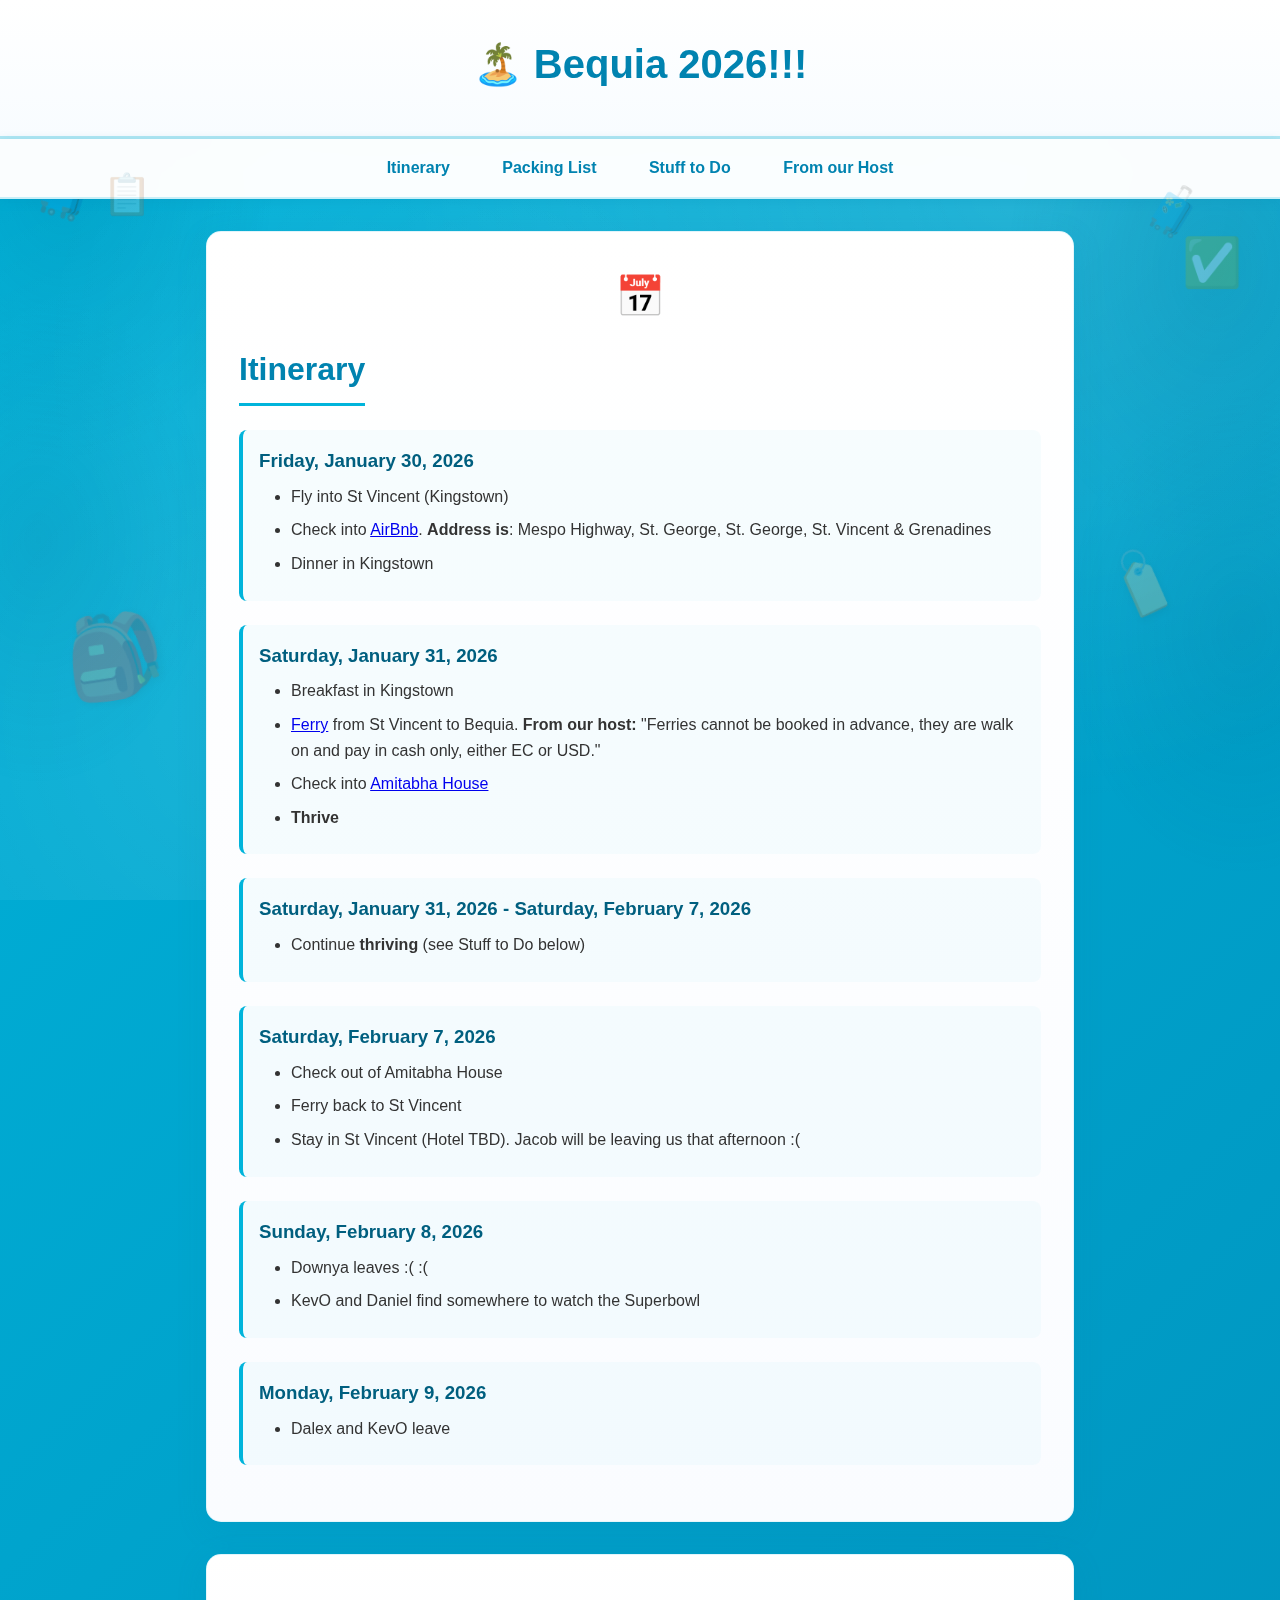
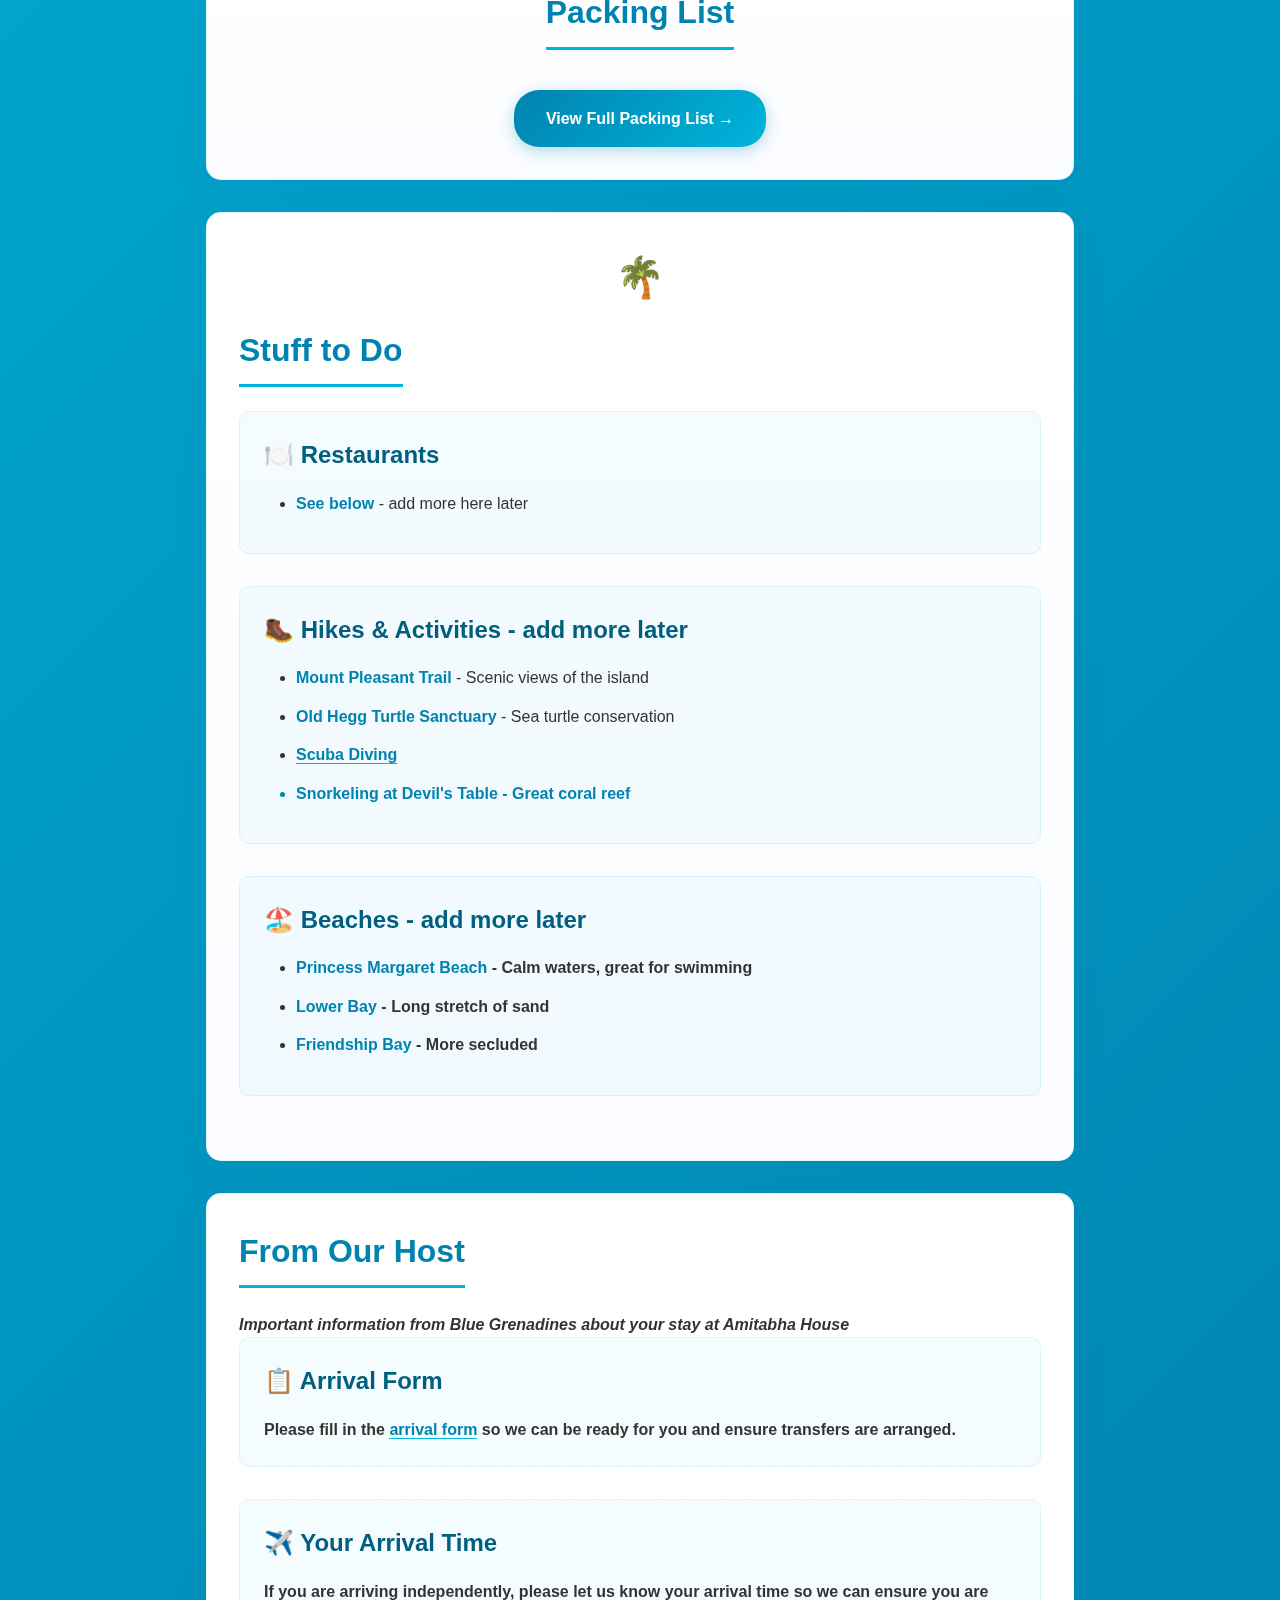
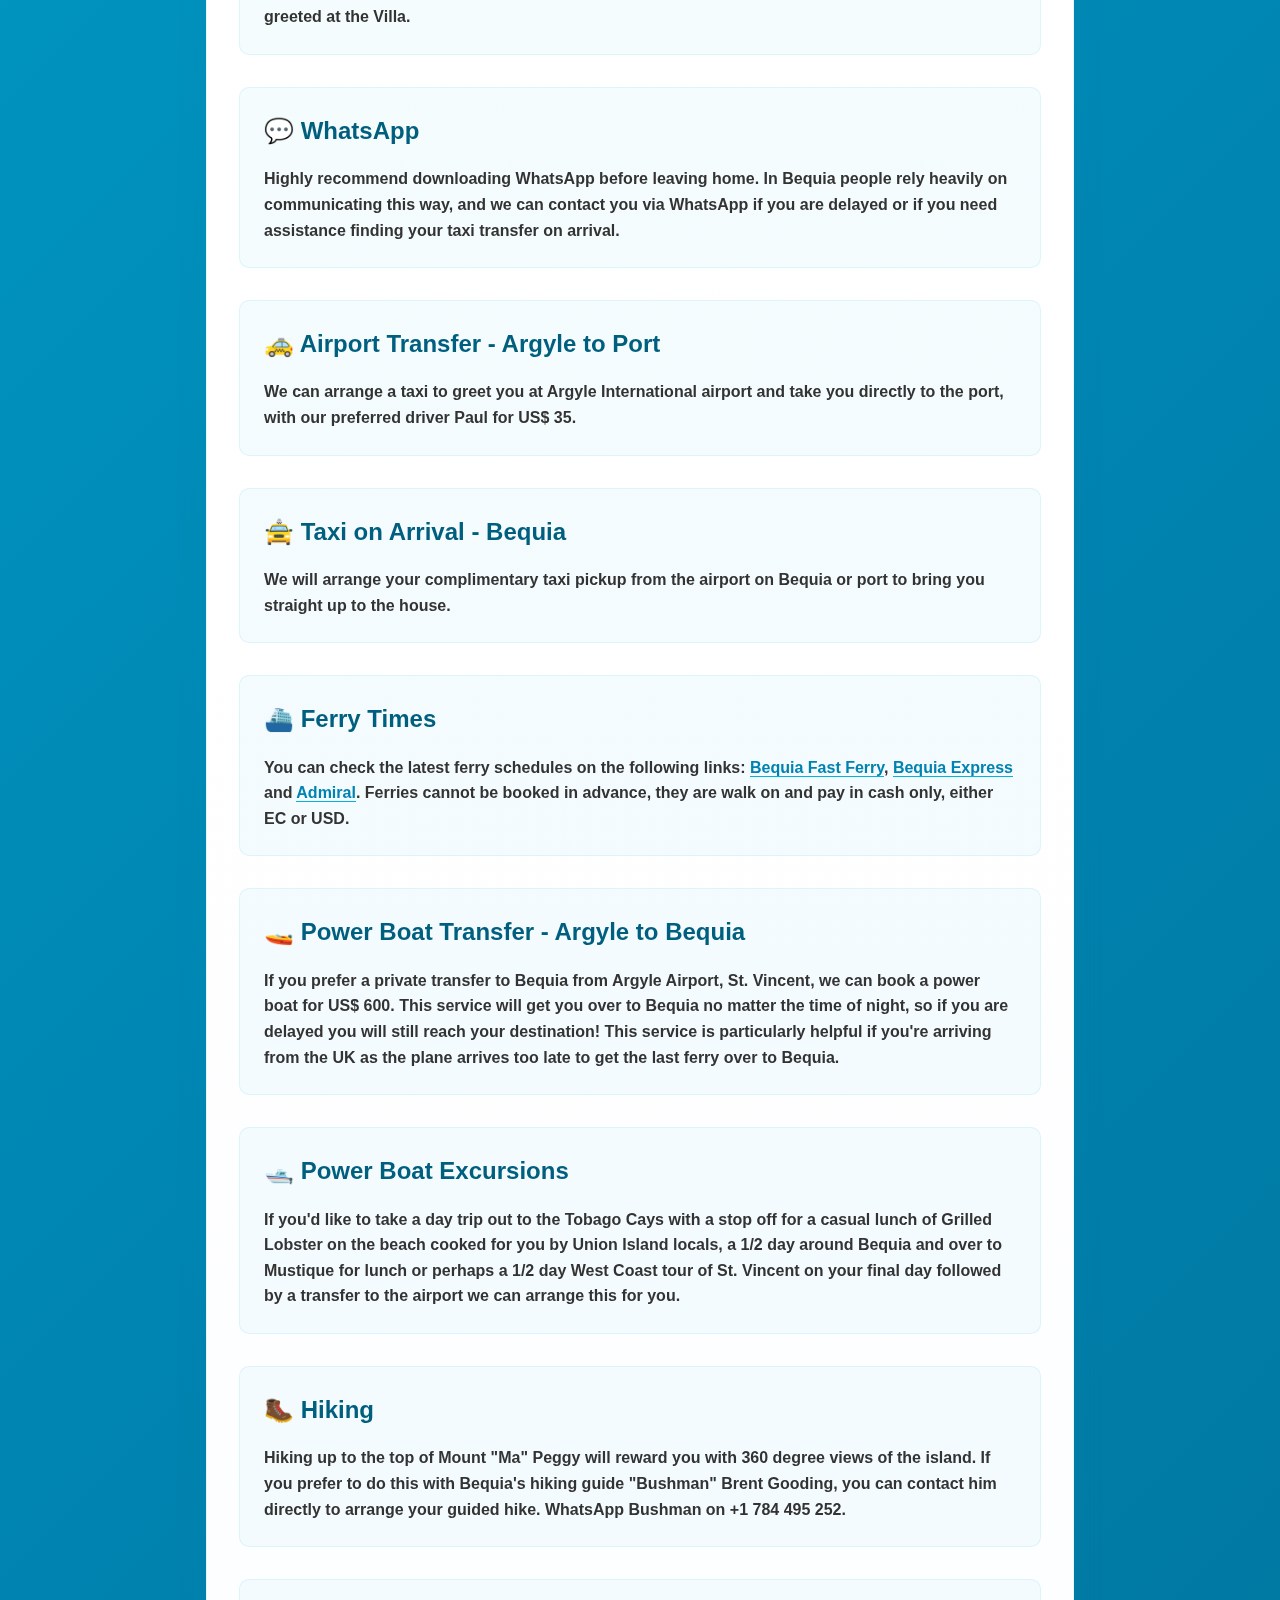
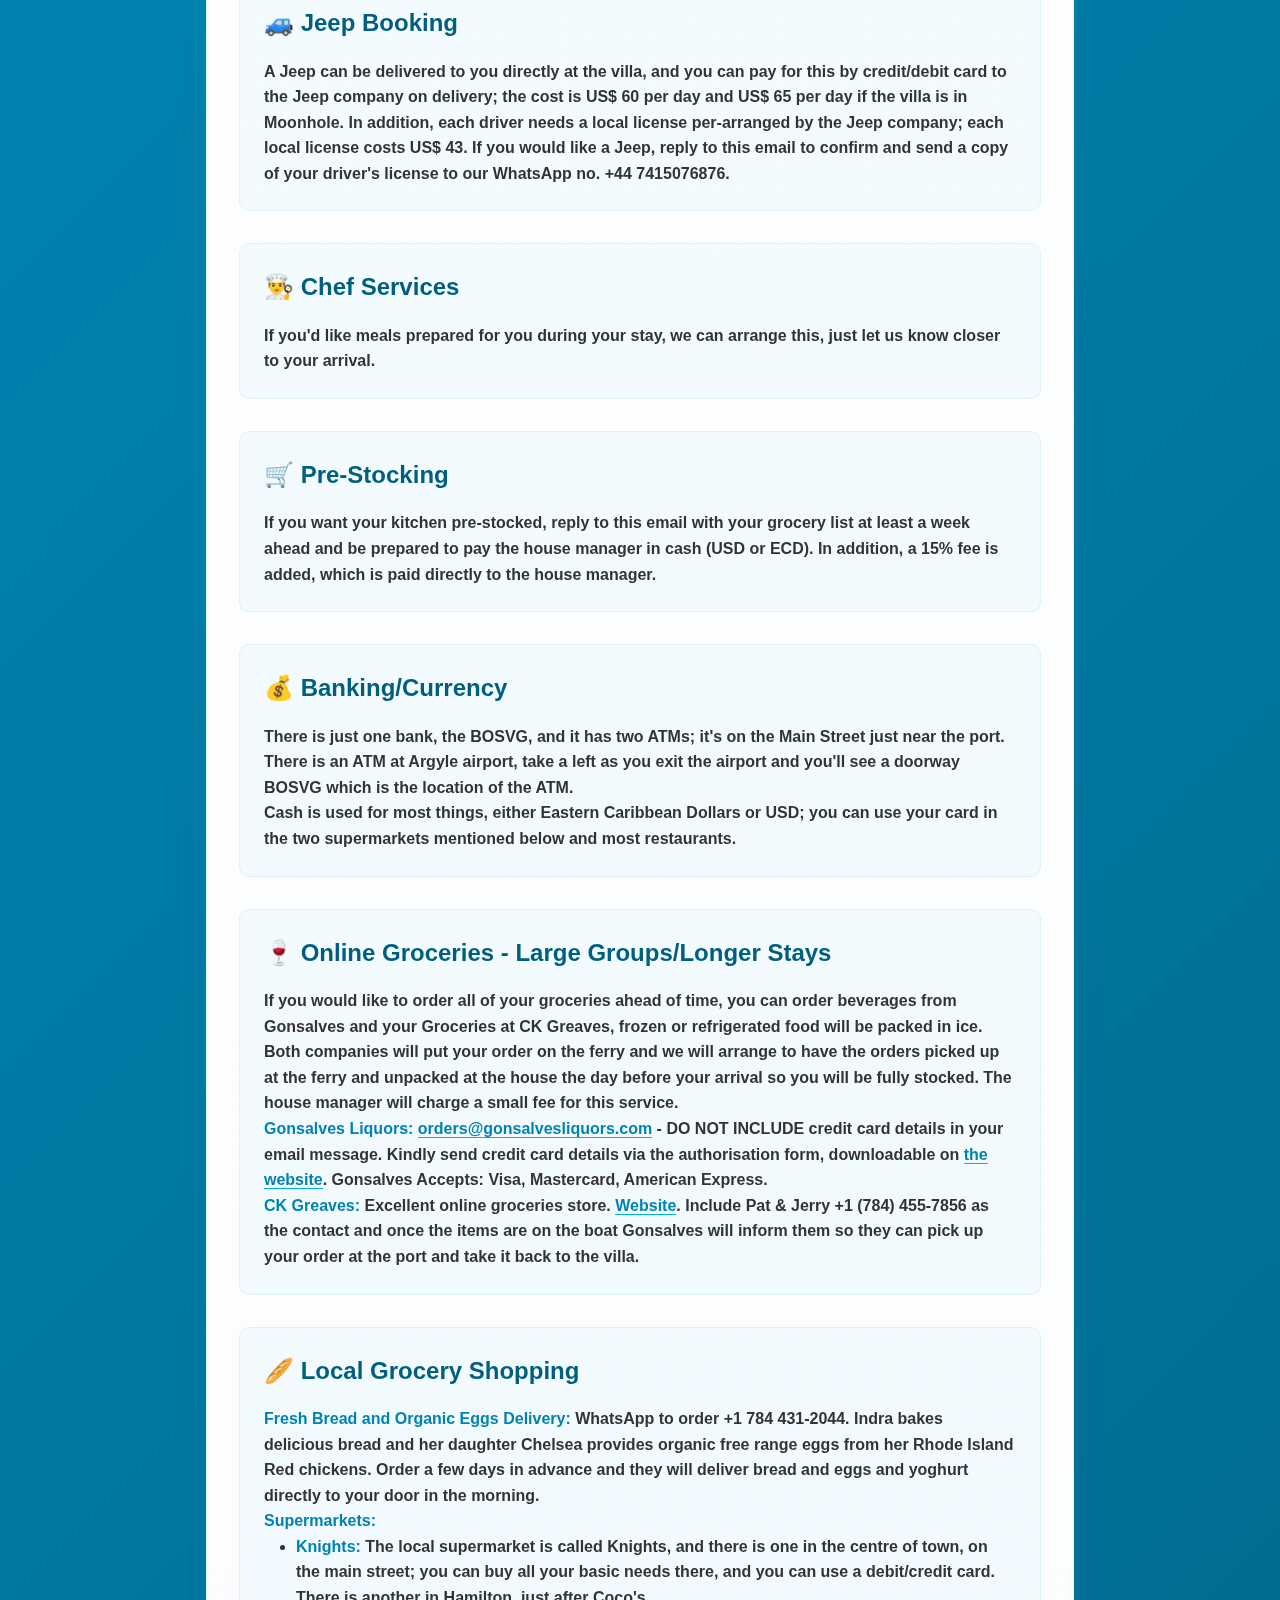
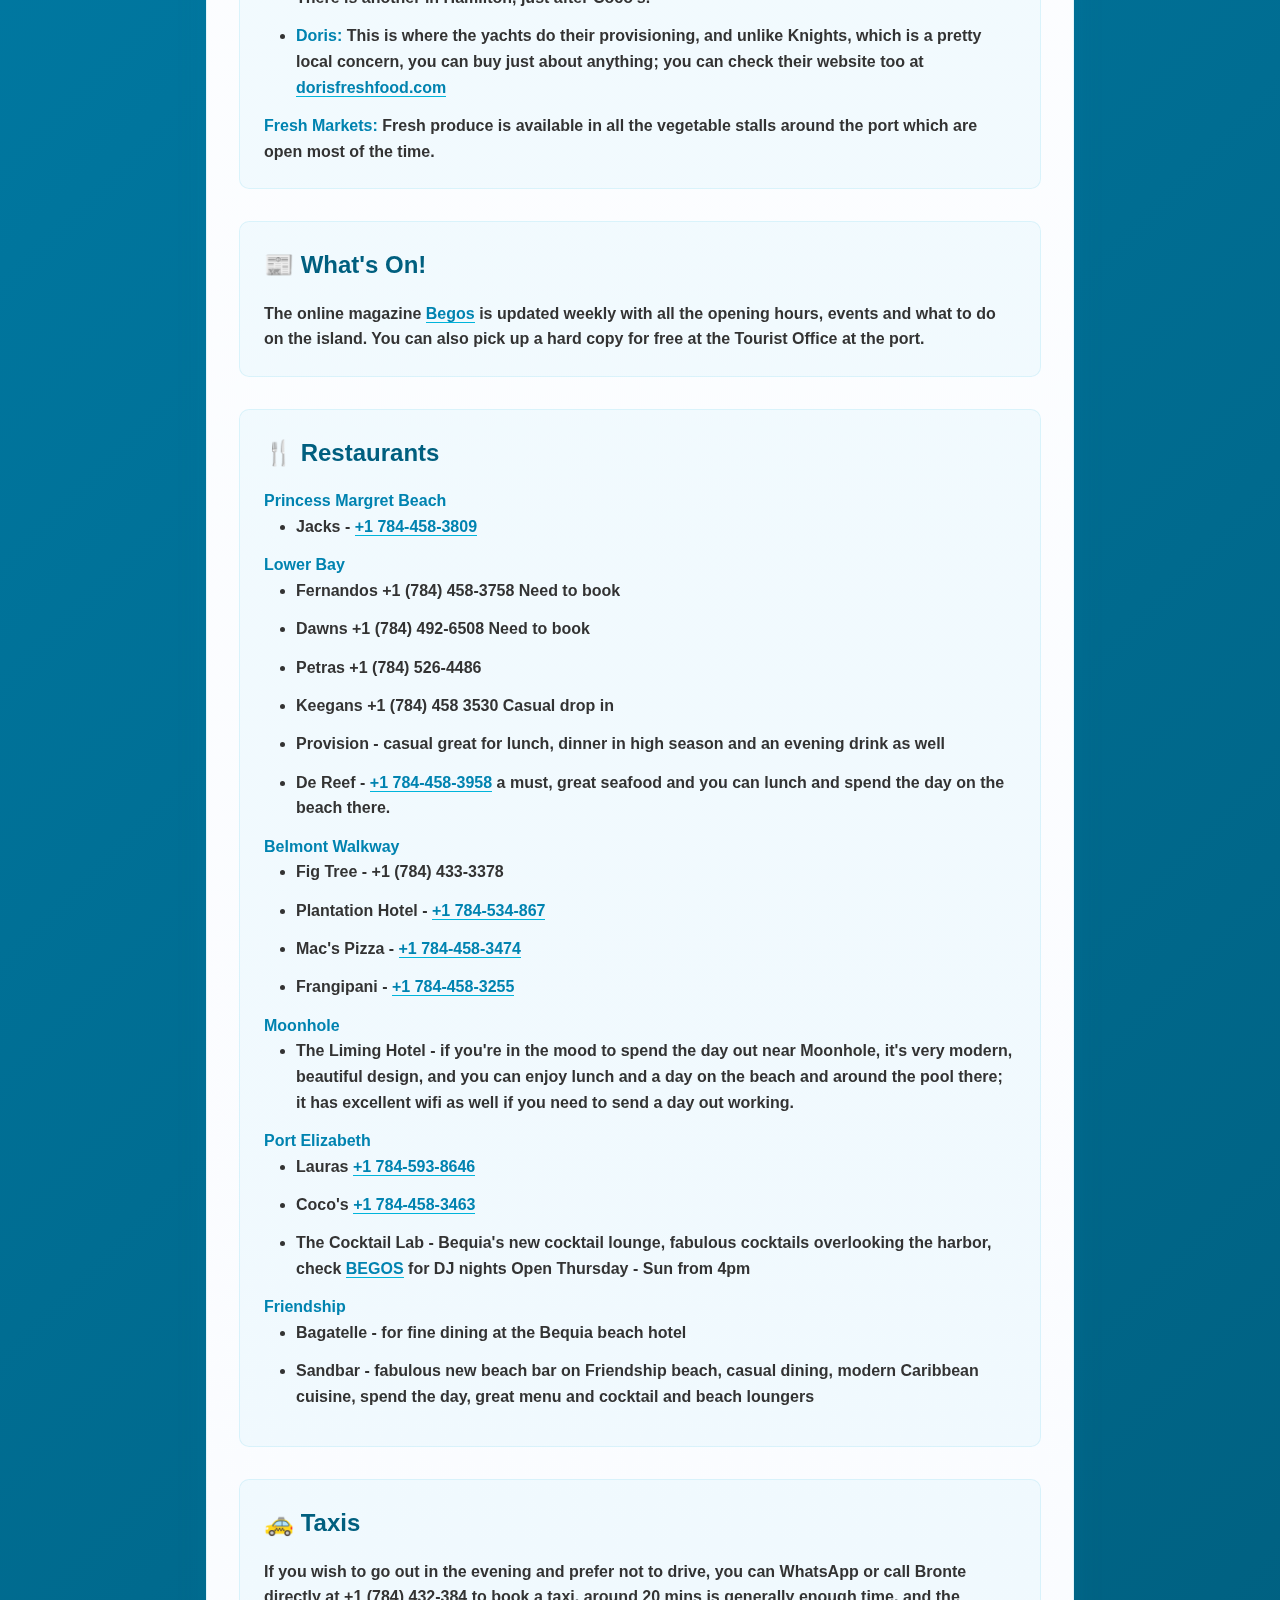
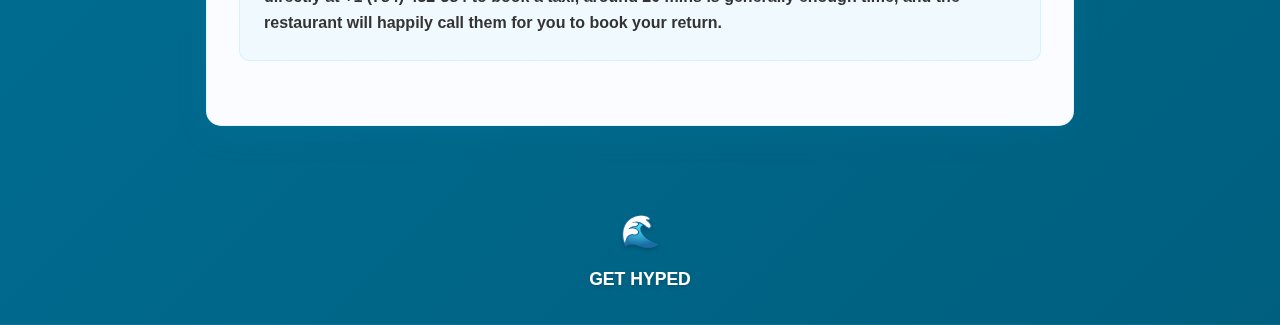
<file: Index.html>
<!DOCTYPE html>
<html lang="en">
<head>
    <meta charset="UTF-8">
    <meta name="viewport" content="width=device-width, initial-scale=1.0">
    <title>Bequia Trip 2026</title>
    <link rel="stylesheet" href="styles.css">
</head>
<body>
    <header>
        <h1>🏝️ Bequia 2026!!!</h1>
    </header>

    <nav>
        <a href="#itinerary">Itinerary</a>
        <a href="#packing">Packing List</a>
        <a href="#stuff-to-do">Stuff to Do</a>
        <a href="#from-host">From our Host</a>
    </nav>

    <main>
        <section id="itinerary">
            <h2>Itinerary</h2>
            <div class="day">
                <h3>Friday, January 30, 2026</h3>
                <ul>
                    <li>Fly into St Vincent (Kingstown)</li>
                    <li>Check into <a href="https://www.airbnb.com/rooms/51356712?source_impression_id=p3_1768494202_P31nnz75CNk4U9uX" target="_blank">AirBnb</a>. <strong>Address is</strong>: Mespo Highway, St. George, St. George, St. Vincent & Grenadines </a></li>
                    <li>Dinner in Kingstown</li>
                </ul>
            </div>
            <div class="day">
                <h3>Saturday, January 31, 2026</h3>
                <ul>
                    <li>Breakfast in Kingstown</li>
                    <li><a href="https://bequiafastferries.com/schedule" target="_blank">Ferry</a> from St Vincent to Bequia. <strong>From our host:</strong> "Ferries cannot be booked in advance, they are walk on and pay in cash only, either EC or USD."</li>
                    <li>Check into <a href="https://www.realgrenadines.com/properties/amitabah-lower-bay-bequia/" target="_blank">Amitabha House</a></li>
                    <li><strong>Thrive</strong></li>
                </ul>
            </div>
            <div class="day">
                <h3>Saturday, January 31, 2026 - Saturday, February 7, 2026</h3>
                <ul>
                    <li>Continue <strong>thriving</strong> (see Stuff to Do below)</li>
                </ul>
            </div>
            <div class="day">
                <h3>Saturday, February 7, 2026</h3>
                <ul>
                    <li>Check out of Amitabha House</li>
                    <li>Ferry back to St Vincent</li>
                    <li>Stay in St Vincent (Hotel TBD). Jacob will be leaving us that afternoon :(</li>
                </ul>
            </div>
            <div class="day">
                <h3>Sunday, February 8, 2026</h3>
                <ul>
                    <li>Downya leaves :( :( </li>
					<li>KevO and Daniel find somewhere to watch the Superbowl</li>
                </ul>
            </div>
            <div class="day">
                <h3>Monday, February 9, 2026</h3>
                <ul>
                    <li>Dalex and KevO leave</li>
                </ul>
            </div>
        </section>

        <section id="packing">
            <h2>Packing List</h2>
            <p><a href="packing-list.html" target="_blank">View Full Packing List →</a></p>
        </section>

        <section id="stuff-to-do">
            <h2>Stuff to Do</h2>

            <div class="category">
                <h3>🍽️ Restaurants</h3>
                <ul>
                    <li><strong>See below</strong> - add more here later</li>
                </ul>
            </div>

            <div class="category">
                <h3>🥾 Hikes & Activities - add more later</h3>
                <ul>
                    <li><strong>Mount Pleasant Trail</strong> - Scenic views of the island</li>
                    <li><strong>Old Hegg Turtle Sanctuary</strong> - Sea turtle conservation</li>
					<li><strong><a href="https://www.bequiadiveadventures.com/rates.php" target="_blank">Scuba Diving</a></li>
					<li><strong>Snorkeling at Devil's Table</strong> - Great coral reef</li>
                </ul>
            </div>

            <div class="category">
                <h3>🏖️ Beaches - add more later</h3>
                <ul>
                    <li><strong>Princess Margaret Beach</strong> - Calm waters, great for swimming</li>
                    <li><strong>Lower Bay</strong> - Long stretch of sand</li>
                    <li><strong>Friendship Bay</strong> - More secluded</li>
                </ul>
            </div>
        </section>

        <section id="from-host">
            <h2>From Our Host</h2>
            <p><em>Important information from Blue Grenadines about your stay at Amitabha House</em></p>

            <div class="category">
                <h3>📋 Arrival Form</h3>
                <p>Please fill in the <a href="LINK TO ARRIVAL FORM" target="_blank">arrival form</a> so we can be ready for you and ensure transfers are arranged.</p>
            </div>

            <div class="category">
                <h3>✈️ Your Arrival Time</h3>
                <p>If you are arriving independently, please let us know your arrival time so we can ensure you are greeted at the Villa.</p>
            </div>

            <div class="category">
                <h3>💬 WhatsApp</h3>
                <p>Highly recommend downloading WhatsApp before leaving home. In Bequia people rely heavily on communicating this way, and we can contact you via WhatsApp if you are delayed or if you need assistance finding your taxi transfer on arrival.</p>
            </div>

            <div class="category">
                <h3>🚕 Airport Transfer - Argyle to Port</h3>
                <p>We can arrange a taxi to greet you at Argyle International airport and take you directly to the port, with our preferred driver Paul for US$ 35.</p>
            </div>

            <div class="category">
                <h3>🚖 Taxi on Arrival - Bequia</h3>
                <p>We will arrange your complimentary taxi pickup from the airport on Bequia or port to bring you straight up to the house.</p>
            </div>

            <div class="category">
                <h3>⛴️ Ferry Times</h3>
                <p>You can check the latest ferry schedules on the following links: <a href="https://bequiafastferries.com/schedule" target="_blank">Bequia Fast Ferry</a>, <a href="http://www.bequiaexpress.com/" target="_blank">Bequia Express</a> and <a href="https://www.admiralty-transport.com/" target="_blank">Admiral</a>. Ferries cannot be booked in advance, they are walk on and pay in cash only, either EC or USD.</p>
            </div>

            <div class="category">
                <h3>🚤 Power Boat Transfer - Argyle to Bequia</h3>
                <p>If you prefer a private transfer to Bequia from Argyle Airport, St. Vincent, we can book a power boat for US$ 600. This service will get you over to Bequia no matter the time of night, so if you are delayed you will still reach your destination! This service is particularly helpful if you're arriving from the UK as the plane arrives too late to get the last ferry over to Bequia.</p>
            </div>

            <div class="category">
                <h3>🛥️ Power Boat Excursions</h3>
                <p>If you'd like to take a day trip out to the Tobago Cays with a stop off for a casual lunch of Grilled Lobster on the beach cooked for you by Union Island locals, a 1/2 day around Bequia and over to Mustique for lunch or perhaps a 1/2 day West Coast tour of St. Vincent on your final day followed by a transfer to the airport we can arrange this for you.</p>
            </div>

            <div class="category">
                <h3>🥾 Hiking</h3>
                <p>Hiking up to the top of Mount "Ma" Peggy will reward you with 360 degree views of the island. If you prefer to do this with Bequia's hiking guide "Bushman" Brent Gooding, you can contact him directly to arrange your guided hike. WhatsApp Bushman on +1 784 495 252.</p>
            </div>

            <div class="category">
                <h3>🚙 Jeep Booking</h3>
                <p>A Jeep can be delivered to you directly at the villa, and you can pay for this by credit/debit card to the Jeep company on delivery; the cost is US$ 60 per day and US$ 65 per day if the villa is in Moonhole. In addition, each driver needs a local license per-arranged by the Jeep company; each local license costs US$ 43. If you would like a Jeep, reply to this email to confirm and send a copy of your driver's license to our WhatsApp no. +44 7415076876.</p>
            </div>

            <div class="category">
                <h3>👨‍🍳 Chef Services</h3>
                <p>If you'd like meals prepared for you during your stay, we can arrange this, just let us know closer to your arrival.</p>
            </div>

            <div class="category">
                <h3>🛒 Pre-Stocking</h3>
                <p>If you want your kitchen pre-stocked, reply to this email with your grocery list at least a week ahead and be prepared to pay the house manager in cash (USD or ECD). In addition, a 15% fee is added, which is paid directly to the house manager.</p>
            </div>

            <div class="category">
                <h3>💰 Banking/Currency</h3>
                <p>There is just one bank, the BOSVG, and it has two ATMs; it's on the Main Street just near the port. There is an ATM at Argyle airport, take a left as you exit the airport and you'll see a doorway BOSVG which is the location of the ATM.</p>
                <p>Cash is used for most things, either Eastern Caribbean Dollars or USD; you can use your card in the two supermarkets mentioned below and most restaurants.</p>
            </div>

            <div class="category">
                <h3>🍷 Online Groceries - Large Groups/Longer Stays</h3>
                <p>If you would like to order all of your groceries ahead of time, you can order beverages from Gonsalves and your Groceries at CK Greaves, frozen or refrigerated food will be packed in ice. Both companies will put your order on the ferry and we will arrange to have the orders picked up at the ferry and unpacked at the house the day before your arrival so you will be fully stocked. The house manager will charge a small fee for this service.</p>
                <p><strong>Gonsalves Liquors:</strong> <a href="mailto:orders@gonsalvesliquors.com">orders@gonsalvesliquors.com</a> - DO NOT INCLUDE credit card details in your email message. Kindly send credit card details via the authorisation form, downloadable on <a href="http://www.gonsalvesliquors.com/" target="_blank">the website</a>. Gonsalves Accepts: Visa, Mastercard, American Express.</p>
                <p><strong>CK Greaves:</strong> Excellent online groceries store. <a href="https://www.ckgreaves.com/" target="_blank">Website</a>. Include Pat & Jerry +1 (784) 455-7856 as the contact and once the items are on the boat Gonsalves will inform them so they can pick up your order at the port and take it back to the villa.</p>
            </div>

            <div class="category">
                <h3>🥖 Local Grocery Shopping</h3>
                <p><strong>Fresh Bread and Organic Eggs Delivery:</strong> WhatsApp to order +1 784 431-2044. Indra bakes delicious bread and her daughter Chelsea provides organic free range eggs from her Rhode Island Red chickens. Order a few days in advance and they will deliver bread and eggs and yoghurt directly to your door in the morning.</p>
                <p><strong>Supermarkets:</strong></p>
                <ul>
                    <li><strong>Knights:</strong> The local supermarket is called Knights, and there is one in the centre of town, on the main street; you can buy all your basic needs there, and you can use a debit/credit card. There is another in Hamilton, just after Coco's.</li>
                    <li><strong>Doris:</strong> This is where the yachts do their provisioning, and unlike Knights, which is a pretty local concern, you can buy just about anything; you can check their website too at <a href="https://www.dorisfreshfood.com/" target="_blank">dorisfreshfood.com</a></li>
                </ul>
                <p><strong>Fresh Markets:</strong> Fresh produce is available in all the vegetable stalls around the port which are open most of the time.</p>
            </div>

            <div class="category">
                <h3>📰 What's On!</h3>
                <p>The online magazine <a href="https://www.begos.com/" target="_blank">Begos</a> is updated weekly with all the opening hours, events and what to do on the island. You can also pick up a hard copy for free at the Tourist Office at the port.</p>
            </div>

            <div class="category">
                <h3>🍴 Restaurants</h3>
                <p><strong>Princess Margret Beach</strong></p>
                <ul>
                    <li>Jacks - <a href="tel:+17844583809">+1 784-458-3809</a></li>
                </ul>
                <p><strong>Lower Bay</strong></p>
                <ul>
                    <li>Fernandos +1 (784) 458-3758 Need to book</li>
                    <li>Dawns +1 (784) 492-6508 Need to book</li>
                    <li>Petras +1 (784) 526-4486</li>
                    <li>Keegans +1 (784) 458 3530 Casual drop in</li>
                    <li>Provision - casual great for lunch, dinner in high season and an evening drink as well</li>
                    <li>De Reef - <a href="tel:+17844583958">+1 784-458-3958</a> a must, great seafood and you can lunch and spend the day on the beach there.</li>
                </ul>
                <p><strong>Belmont Walkway</strong></p>
                <ul>
                    <li>Fig Tree - +1 (784) 433-3378</li>
                    <li>Plantation Hotel - <a href="tel:+17845348467">+1 784-534-867</a></li>
                    <li>Mac's Pizza - <a href="tel:+17844583474">+1 784-458-3474</a></li>
                    <li>Frangipani - <a href="tel:+17844583255">+1 784-458-3255</a></li>
                </ul>
                <p><strong>Moonhole</strong></p>
                <ul>
                    <li>The Liming Hotel - if you're in the mood to spend the day out near Moonhole, it's very modern, beautiful design, and you can enjoy lunch and a day on the beach and around the pool there; it has excellent wifi as well if you need to send a day out working.</li>
                </ul>
                <p><strong>Port Elizabeth</strong></p>
                <ul>
                    <li>Lauras <a href="tel:+17845938646">+1 784-593-8646</a></li>
                    <li>Coco's <a href="tel:+17844583463">+1 784-458-3463</a></li>
                    <li>The Cocktail Lab - Bequia's new cocktail lounge, fabulous cocktails overlooking the harbor, check <a href="https://www.begos.com/" target="_blank">BEGOS</a> for DJ nights Open Thursday - Sun from 4pm</li>
                </ul>
                <p><strong>Friendship</strong></p>
                <ul>
                    <li>Bagatelle - for fine dining at the Bequia beach hotel</li>
                    <li>Sandbar - fabulous new beach bar on Friendship beach, casual dining, modern Caribbean cuisine, spend the day, great menu and cocktail and beach loungers</li>
                </ul>
            </div>

            <div class="category">
                <h3>🚕 Taxis</h3>
                <p>If you wish to go out in the evening and prefer not to drive, you can WhatsApp or call Bronte directly at +1 (784) 432-384 to book a taxi, around 20 mins is generally enough time, and the restaurant will happily call them for you to book your return.</p>
            </div>
        </section>
    </main>

    <footer>
        <p>GET HYPED</p>
    </footer>
</body>
</html>
</file>
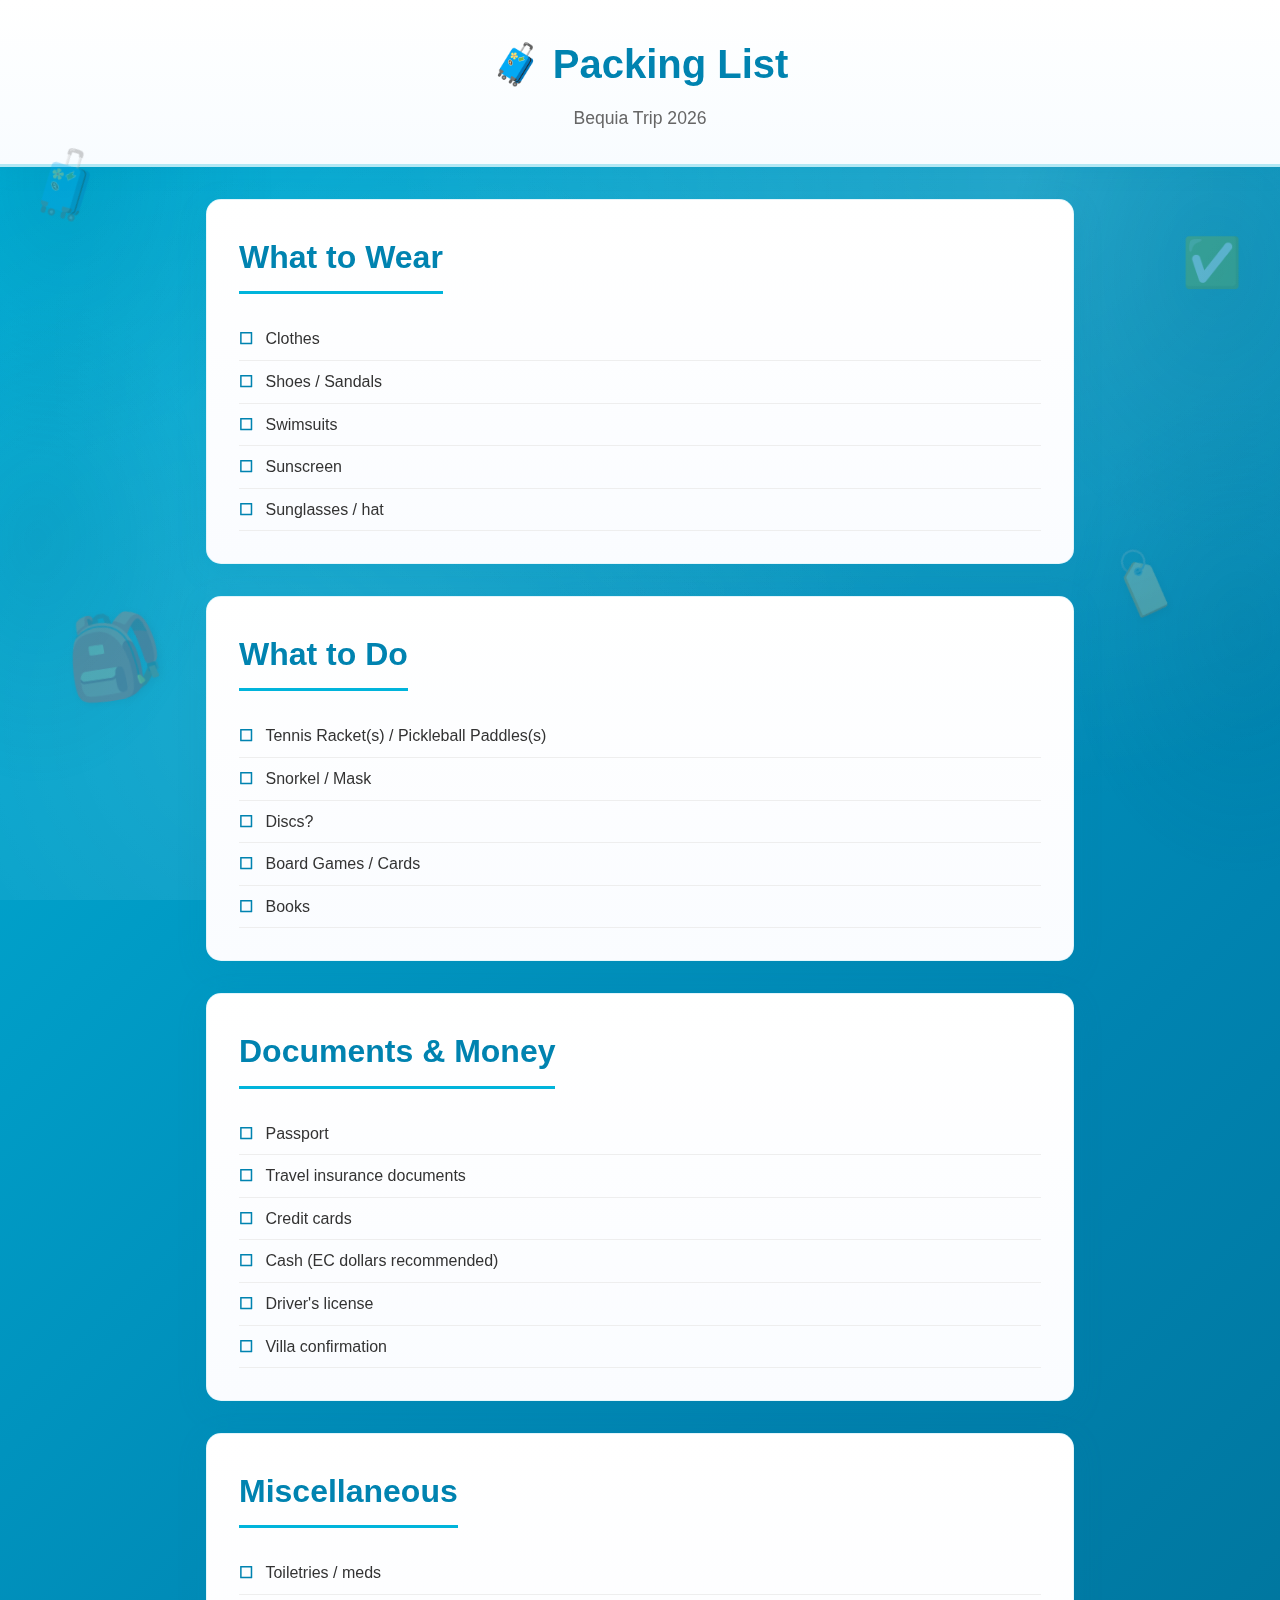
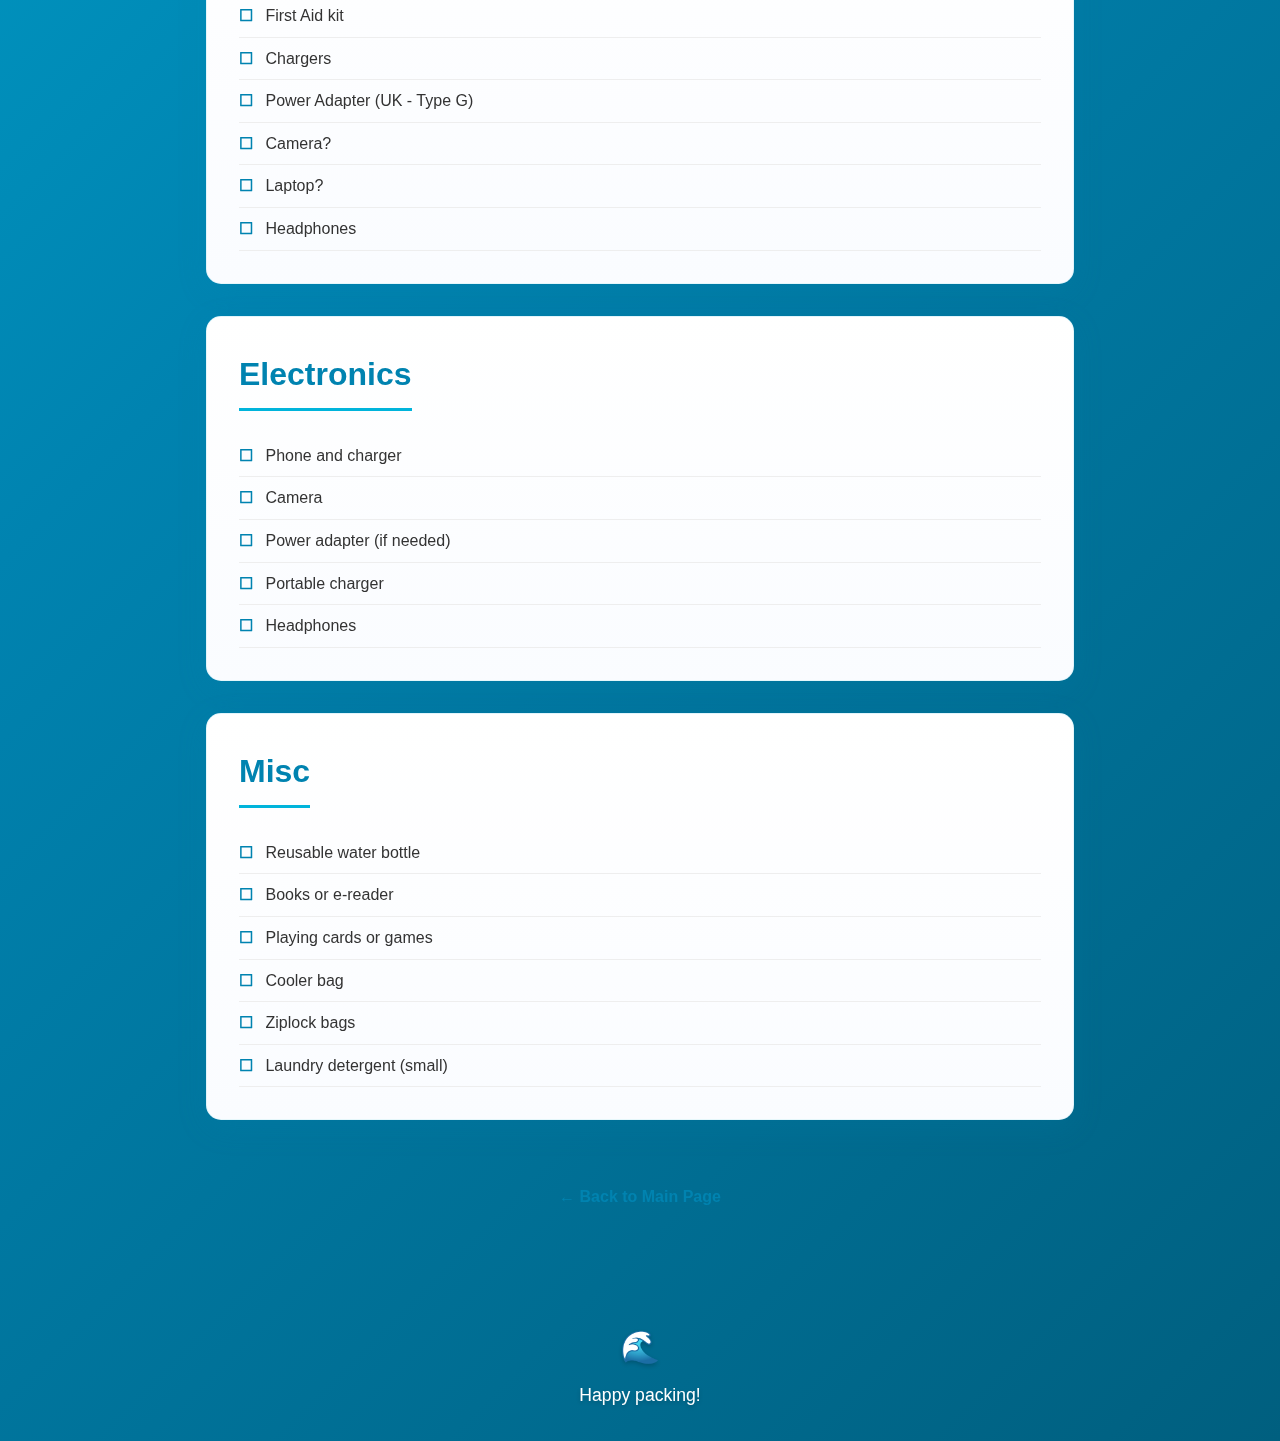
<file: packing-list.html>
<!DOCTYPE html>
<html lang="en">
<head>
    <meta charset="UTF-8">
    <meta name="viewport" content="width=device-width, initial-scale=1.0">
    <title>Packing List - Bequia Trip</title>
    <link rel="stylesheet" href="styles.css">
    <style>
        .checklist {
            list-style: none;
            margin-left: 0;
        }

        .checklist li {
            padding: 0.5rem 0;
            border-bottom: 1px solid #eee;
        }

        .checklist li:before {
            content: "☐ ";
            color: #0083b0;
            font-weight: bold;
            margin-right: 0.5rem;
        }

        .back-link {
            display: inline-block;
            margin: 2rem auto;
            text-align: center;
            color: #0083b0;
            text-decoration: none;
            font-weight: 600;
        }
    </style>
</head>
<body>
    <header>
        <h1>🧳 Packing List</h1>
        <p>Bequia Trip 2026</p>
    </header>

    <main>
        <section>
            <h2>What to Wear</h2>
            <ul class="checklist">
                <li>Clothes</li>
				<li>Shoes / Sandals</li>
                <li>Swimsuits</li>
                <li>Sunscreen</li>
                <li>Sunglasses / hat</li>
            </ul>
        </section>

        <section>
            <h2>What to Do</h2>
            <ul class="checklist">
                <li>Tennis Racket(s) / Pickleball Paddles(s)</li>
                <li>Snorkel / Mask</li>
                <li>Discs?</li>
                <li>Board Games / Cards</li>
                <li>Books</li>
            </ul>
        </section>

        <section>
            <h2>Documents & Money</h2>
            <ul class="checklist">
                <li>Passport</li>
                <li>Travel insurance documents</li>
                <li>Credit cards</li>
                <li>Cash (EC dollars recommended)</li>
                <li>Driver's license</li>
                <li>Villa confirmation</li>
            </ul>
        </section>

        <section>
            <h2>Miscellaneous</h2>
            <ul class="checklist">
                <li>Toiletries / meds</li>
                <li>First Aid kit</li>
                <li>Chargers</li>
				<li>Power Adapter (UK - Type G)</li>
                <li>Camera?</li>
                <li>Laptop?</li>
                <li>Headphones</li>
            </ul>
        </section>

        <section>
            <h2>Electronics</h2>
            <ul class="checklist">
                <li>Phone and charger</li>
                <li>Camera</li>
                <li>Power adapter (if needed)</li>
                <li>Portable charger</li>
                <li>Headphones</li>
            </ul>
        </section>

        <section>
            <h2>Misc</h2>
            <ul class="checklist">
                <li>Reusable water bottle</li>
                <li>Books or e-reader</li>
                <li>Playing cards or games</li>
                <li>Cooler bag</li>
                <li>Ziplock bags</li>
                <li>Laundry detergent (small)</li>
            </ul>
        </section>

        <div style="text-align: center;">
            <a href="index.html" class="back-link">← Back to Main Page</a>
        </div>
    </main>

    <footer>
        <p>Happy packing!</p>
    </footer>
</body>
</html>
</file>
<file: styles.css>
* {
    margin: 0;
    padding: 0;
    box-sizing: border-box;
}

body {
    font-family: -apple-system, BlinkMacSystemFont, 'Segoe UI', Roboto, Oxygen, Ubuntu, Cantarell, sans-serif;
    line-height: 1.6;
    color: #333;
    background: linear-gradient(135deg, #00b4db 0%, #0083b0 50%, #005f7f 100%);
    min-height: 100vh;
    position: relative;
}

body::before {
    content: "";
    position: fixed;
    top: 0;
    left: 0;
    width: 100%;
    height: 100%;
    background-image:
        radial-gradient(circle at 20% 80%, rgba(255, 255, 255, 0.1) 0%, transparent 50%),
        radial-gradient(circle at 80% 20%, rgba(255, 255, 255, 0.15) 0%, transparent 50%),
        radial-gradient(circle at 40% 40%, rgba(255, 255, 255, 0.08) 0%, transparent 50%);
    pointer-events: none;
    z-index: 1;
}

/* Left side decorative pattern */
body::after {
    content: "";
    position: fixed;
    left: 0;
    top: 0;
    width: 100%;
    height: 100%;
    background-image:
        /* Palm leaf shadows - left side */
        radial-gradient(ellipse 300px 400px at 5% 20%, rgba(0, 95, 127, 0.15) 0%, transparent 70%),
        radial-gradient(ellipse 250px 350px at 3% 60%, rgba(0, 95, 127, 0.12) 0%, transparent 70%),
        /* Palm leaf shadows - right side */
        radial-gradient(ellipse 300px 400px at 95% 30%, rgba(0, 95, 127, 0.15) 0%, transparent 70%),
        radial-gradient(ellipse 250px 350px at 97% 70%, rgba(0, 95, 127, 0.12) 0%, transparent 70%),
        /* Wave pattern at bottom */
        radial-gradient(circle at 50% 100%, rgba(255, 255, 255, 0.1) 0%, transparent 30%);
    pointer-events: none;
    z-index: 1;
}

body > * {
    position: relative;
    z-index: 2;
}

header {
    background: linear-gradient(to bottom, #ffffff 0%, #f8fcff 100%);
    text-align: center;
    padding: 2rem;
    box-shadow: 0 4px 20px rgba(0, 131, 176, 0.15);
    border-bottom: 3px solid rgba(0, 180, 219, 0.3);
}

header h1 {
    color: #0083b0;
    font-size: 2.5rem;
    margin-bottom: 0.5rem;
}

header p {
    color: #666;
    font-size: 1.1rem;
}

nav {
    background: rgba(255, 255, 255, 0.98);
    backdrop-filter: blur(10px);
    padding: 1rem;
    text-align: center;
    position: sticky;
    top: 0;
    z-index: 100;
    box-shadow: 0 2px 10px rgba(0, 131, 176, 0.2);
    border-bottom: 2px solid rgba(0, 180, 219, 0.2);
}

nav a {
    color: #0083b0;
    text-decoration: none;
    margin: 0 1.5rem;
    font-weight: 600;
    transition: color 0.3s;
}

nav a:hover {
    color: #00b4db;
}

main {
    max-width: 900px;
    margin: 2rem auto;
    padding: 0 1rem;
    position: relative;
}

/* Decorative side elements */
main::before {
    content: "🧳";
    position: fixed;
    left: 2%;
    top: 15%;
    font-size: 4rem;
    opacity: 0.3;
    transform: rotate(-15deg);
    z-index: 0;
}

main::after {
    content: "✅";
    position: fixed;
    right: 3%;
    top: 25%;
    font-size: 3rem;
    opacity: 0.3;
    z-index: 0;
}

/* Additional decorative elements */
@media (min-width: 1200px) {
    body {
        background-image:
            linear-gradient(135deg, #00b4db 0%, #0083b0 50%, #005f7f 100%);
    }

    /* Left side decorative elements */
    body {
        background-image:
            linear-gradient(135deg, #00b4db 0%, #0083b0 50%, #005f7f 100%),
            url('data:image/svg+xml,<svg width="200" height="200" xmlns="http://www.w3.org/2000/svg"><circle cx="100" cy="100" r="80" fill="rgba(255,255,255,0.03)"/></svg>');
        background-position: center, left 5% top 20%;
        background-repeat: no-repeat;
    }

    /* Left side suitcase */
    header::before {
        content: "🎒";
        position: fixed;
        left: 5%;
        bottom: 20%;
        font-size: 5rem;
        opacity: 0.25;
        transform: rotate(-10deg);
        z-index: 0;
        filter: drop-shadow(2px 2px 4px rgba(0,0,0,0.2));
    }

    /* Right side elements */
    header::after {
        content: "🏷️";
        position: fixed;
        right: 8%;
        bottom: 30%;
        font-size: 3.5rem;
        opacity: 0.25;
        transform: rotate(20deg);
        z-index: 0;
        filter: drop-shadow(2px 2px 4px rgba(0,0,0,0.2));
    }

    /* Additional floating elements */
    nav::before {
        content: "📋";
        position: fixed;
        left: 8%;
        top: 40%;
        font-size: 2.5rem;
        opacity: 0.2;
        z-index: 0;
    }

    nav::after {
        content: "🧳";
        position: fixed;
        right: 6%;
        top: 60%;
        font-size: 3rem;
        opacity: 0.2;
        z-index: 0;
    }
}

section {
    background: linear-gradient(to bottom, #ffffff 0%, #fafcff 100%);
    margin-bottom: 2rem;
    padding: 2rem;
    border-radius: 15px;
    box-shadow: 0 8px 30px rgba(0, 131, 176, 0.15);
    border: 1px solid rgba(0, 180, 219, 0.1);
    transition: transform 0.3s ease, box-shadow 0.3s ease;
}

section:hover {
    transform: translateY(-2px);
    box-shadow: 0 12px 40px rgba(0, 131, 176, 0.2);
}

section h2 {
    color: #0083b0;
    font-size: 2rem;
    margin-bottom: 1.5rem;
    border-bottom: 3px solid #00b4db;
    padding-bottom: 0.5rem;
    position: relative;
    display: inline-block;
}

section h2::after {
    content: "";
    position: absolute;
    bottom: -3px;
    left: 0;
    width: 50%;
    height: 3px;
    background: linear-gradient(to right, #00b4db, transparent);
}

.day {
    margin-bottom: 1.5rem;
    padding: 1rem;
    background: rgba(0, 180, 219, 0.03);
    border-radius: 8px;
    border-left: 4px solid #00b4db;
    transition: all 0.3s ease;
}

.day:hover {
    background: rgba(0, 180, 219, 0.08);
    border-left-color: #0083b0;
}

.day h3 {
    color: #005f7f;
    margin-bottom: 0.5rem;
}

.day ul {
    margin-left: 2rem;
}

.day ul li {
    margin-bottom: 0.5rem;
}

#packing {
    text-align: center;
}

#packing a {
    display: inline-block;
    background: linear-gradient(135deg, #0083b0 0%, #00b4db 100%);
    color: white;
    padding: 1rem 2rem;
    border-radius: 25px;
    text-decoration: none;
    font-weight: 600;
    margin-top: 1rem;
    transition: all 0.3s ease;
    box-shadow: 0 4px 15px rgba(0, 131, 176, 0.3);
}

#packing a:hover {
    background: linear-gradient(135deg, #00b4db 0%, #0083b0 100%);
    transform: translateY(-2px);
    box-shadow: 0 6px 20px rgba(0, 131, 176, 0.4);
}

.category {
    margin-bottom: 2rem;
    padding: 1.5rem;
    background: rgba(0, 180, 219, 0.04);
    border-radius: 10px;
    border: 1px solid rgba(0, 180, 219, 0.1);
}

.category h3 {
    color: #005f7f;
    margin-bottom: 1rem;
    font-size: 1.5rem;
}

.category ul {
    margin-left: 2rem;
}

.category ul li {
    margin-bottom: 0.8rem;
}

.category strong {
    color: #0083b0;
}

.category a {
    color: #0083b0;
    text-decoration: none;
    border-bottom: 1px solid #00b4db;
    transition: all 0.3s;
}

.category a:hover {
    color: #00b4db;
    border-bottom-color: #0083b0;
}

footer {
    text-align: center;
    color: white;
    padding: 2rem;
    font-size: 1.1rem;
    text-shadow: 0 2px 4px rgba(0, 0, 0, 0.2);
    position: relative;
    margin-top: 3rem;
}

footer::before {
    content: "🌊";
    font-size: 2rem;
    display: block;
    margin-bottom: 0.5rem;
}

/* Decorative elements for tropical vibe */
#itinerary::before {
    content: "📅";
    font-size: 2.5rem;
    display: block;
    text-align: center;
    margin-bottom: 1rem;
}

#stuff-to-do::before {
    content: "🌴";
    font-size: 2.5rem;
    display: block;
    text-align: center;
    margin-bottom: 1rem;
}

@media (max-width: 768px) {
    header h1 {
        font-size: 2rem;
    }

    nav a {
        display: block;
        margin: 0.5rem 0;
    }

    section {
        padding: 1.5rem;
    }
}
</file>
